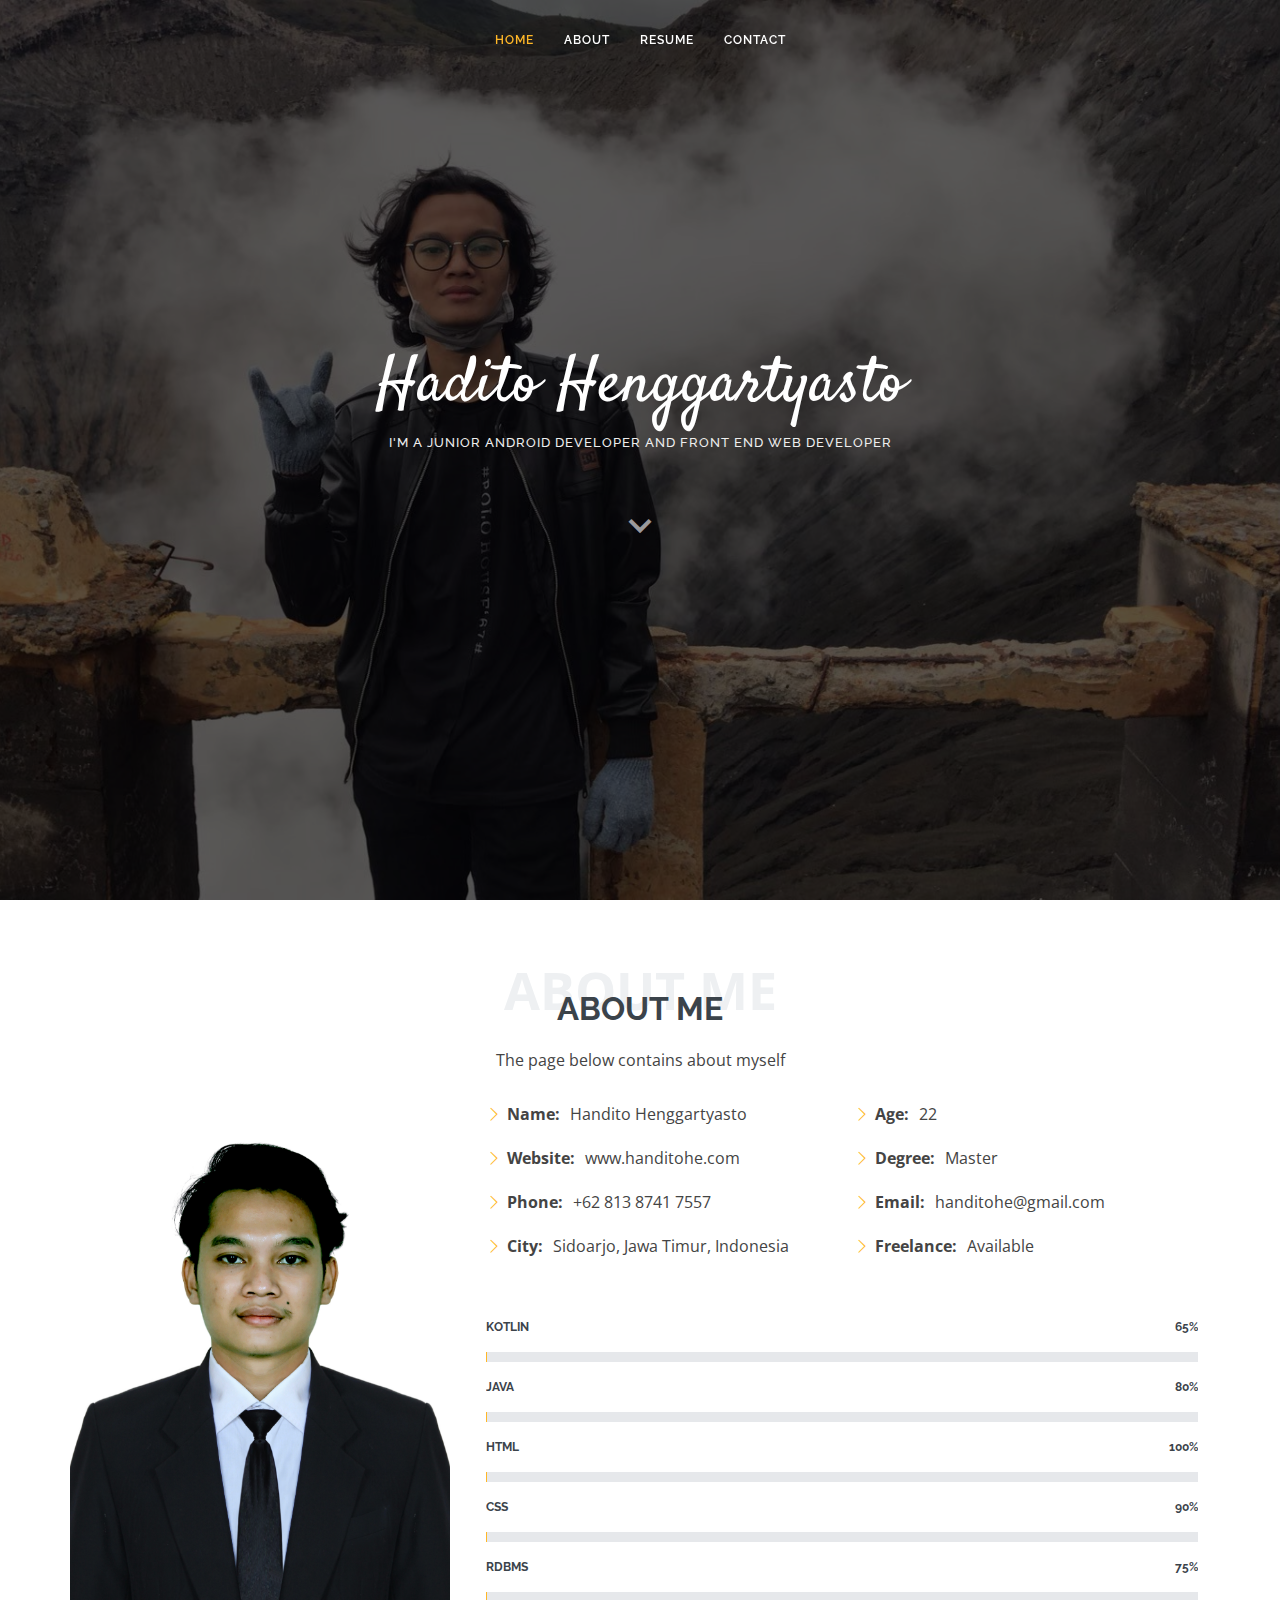
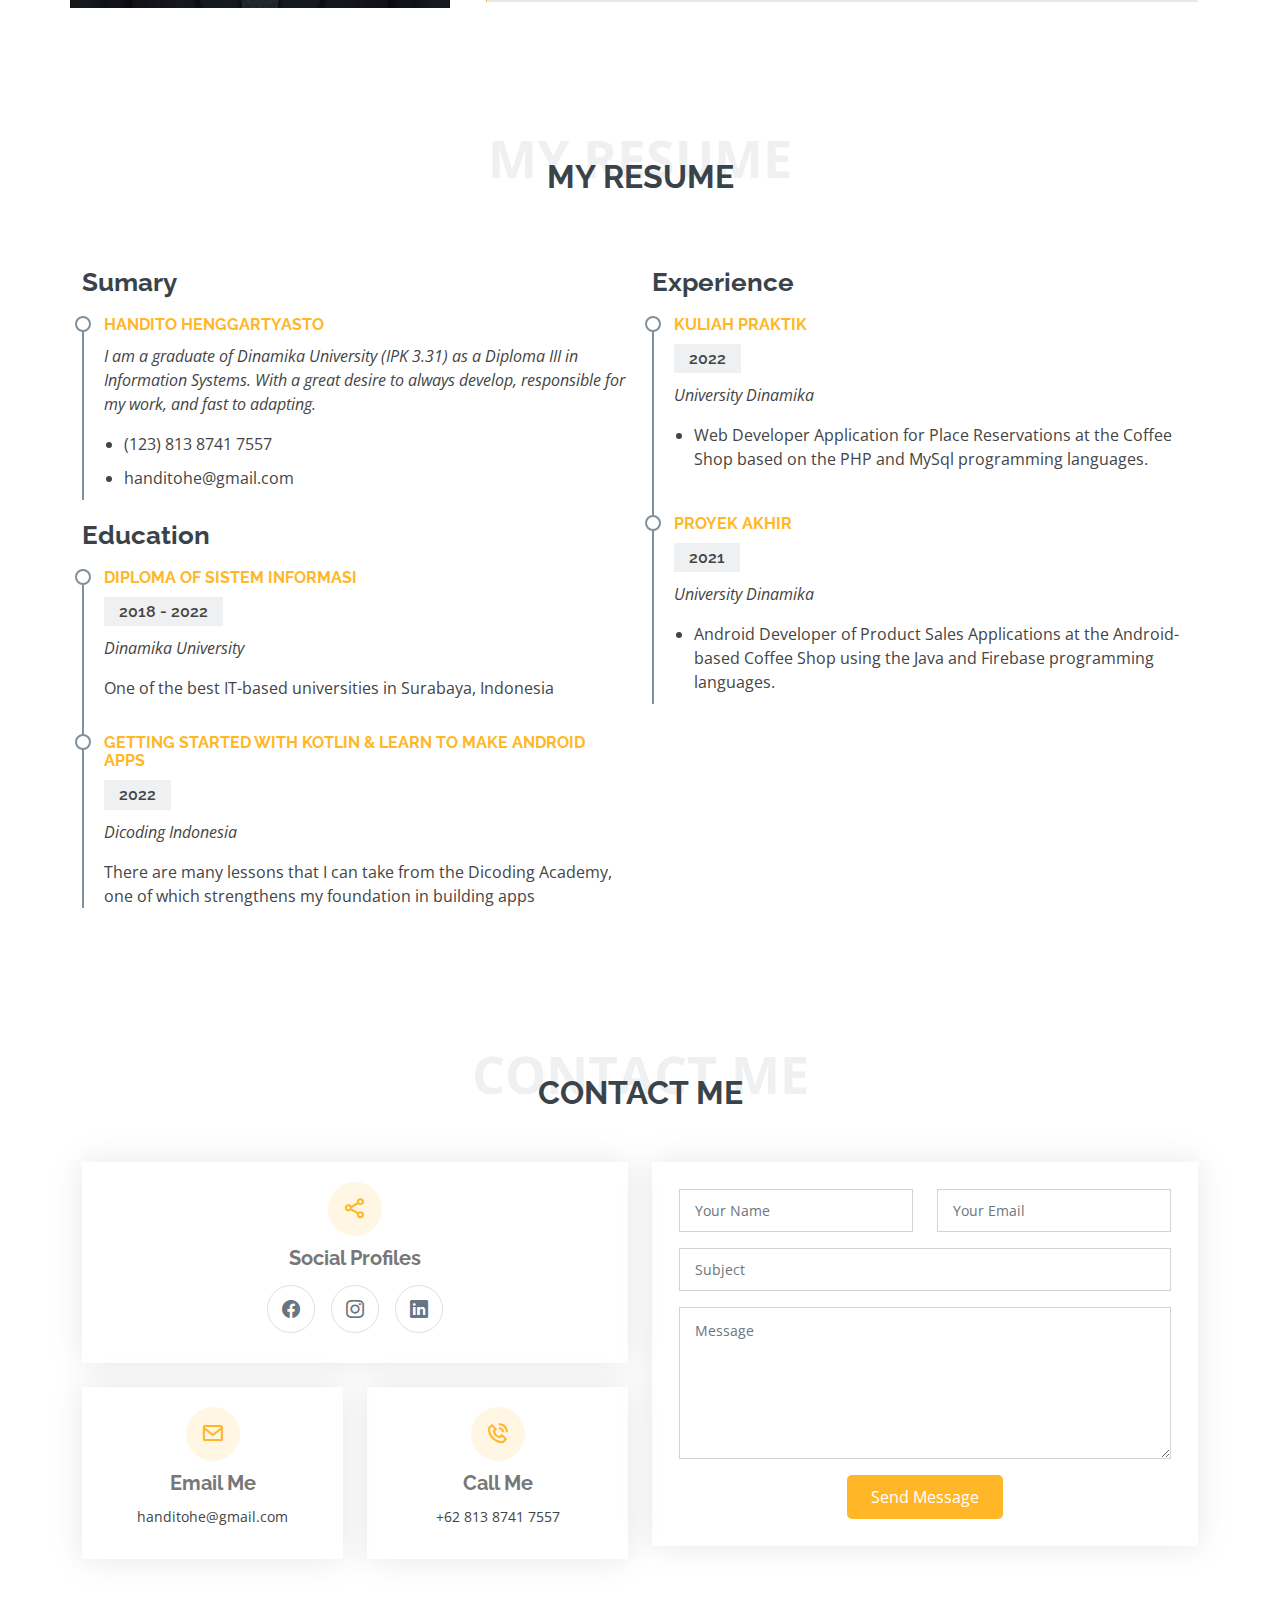
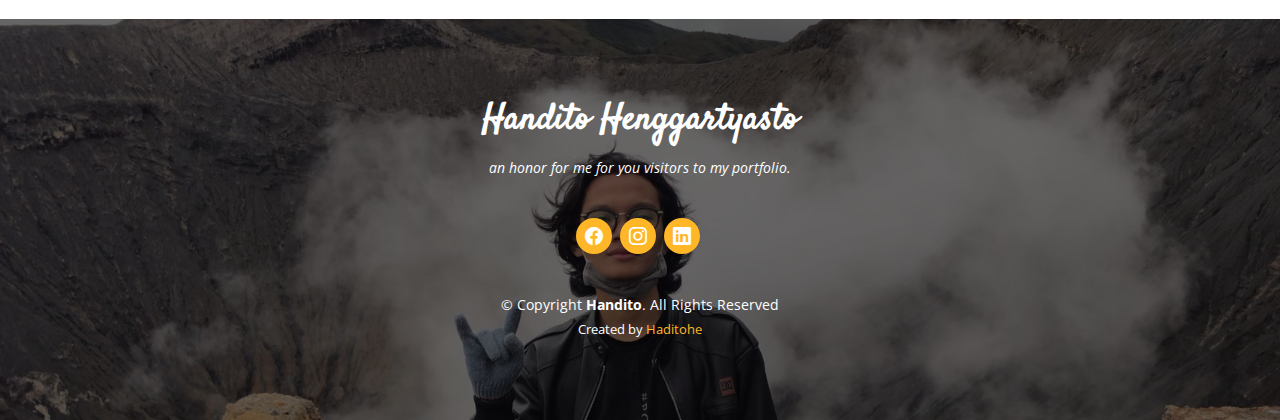
<file: index.html>
<!DOCTYPE html>
<html lang="en">

<head>
  <meta charset="utf-8">
  <meta content="width=device-width, initial-scale=1.0" name="viewport">

  <title>Handito Henggartyasto</title>
  <meta content="" name="description">
  <meta content="" name="keywords">

  <!-- Favicons -->
  <link href="assets/img/handitohe.jpg" rel="icon">
  <link href="assets/img/apple-touch-icon.png" rel="apple-touch-icon">

  <!-- Google Fonts -->
  <link href="https://fonts.googleapis.com/css?family=Open+Sans:300,300i,400,400i,600,600i,700,700i|Raleway:300,300i,400,400i,500,500i,600,600i,700,700i|Satisfy" rel="stylesheet">

  <!-- Vendor CSS Files -->
  <link href="assets/vendor/bootstrap/css/bootstrap.min.css" rel="stylesheet">
  <link href="assets/vendor/bootstrap-icons/bootstrap-icons.css" rel="stylesheet">
  <link href="assets/vendor/boxicons/css/boxicons.min.css" rel="stylesheet">
  <link href="assets/vendor/glightbox/css/glightbox.min.css" rel="stylesheet">
  <link href="assets/vendor/swiper/swiper-bundle.min.css" rel="stylesheet">

  <!-- Template Main CSS File -->
  <link href="assets/css/style.css" rel="stylesheet">

  <!-- =======================================================
  * Template Name: Laura - v4.8.1
  * Template URL: https://bootstrapmade.com/laura-free-creative-bootstrap-theme/
  * Author: BootstrapMade.com
  * License: https://bootstrapmade.com/license/
  ======================================================== -->
</head>

<body>

  <!-- ======= Header ======= -->
  <header id="header" class="fixed-top d-flex justify-content-center align-items-center header-transparent">

    <nav id="navbar" class="navbar">
      <ul>
        <li><a class="nav-link scrollto active" href="#hero">Home</a></li>
        <li><a class="nav-link scrollto" href="#about">About</a></li>
        <li><a class="nav-link scrollto" href="#resume">Resume</a></li>
        <!-- <li><a class="nav-link scrollto " href="#portfolio">Portfolio</a></li> -->
        <li><a class="nav-link scrollto" href="#contact">Contact</a></li>
      </ul>
      <i class="bi bi-list mobile-nav-toggle"></i>
    </nav><!-- .navbar -->

  </header><!-- End Header -->

  <!-- ======= Hero Section ======= -->
  <section id="hero">
    <div class="hero-container">
      <h1>Hadito Henggartyasto</h1>
      <h2>I'm a Junior Android Developer and Front End Web Developer</h2>
      <a href="#about" class="btn-scroll scrollto" title="Scroll Down"><i class="bx bx-chevron-down"></i></a>
    </div>
  </section><!-- End Hero -->

  <main id="main">

    <!-- ======= About Me Section ======= -->
    <section id="about" class="about">
      <div class="container">

        <div class="section-title">
          <span>About Me</span>
          <h2>About Me</h2>
          <p>The page below contains about myself</p>
        </div>

        <div class="row">
          <div class="image col-lg-4 d-flex align-items-stretch justify-content-center justify-content-lg-start"></div>
          <div class="col-lg-8 d-flex flex-column align-items-stretch">
            <div class="content ps-lg-4 d-flex flex-column justify-content-center">
              <div class="row">
                <div class="col-lg-6">
                  <ul>
                    <li><i class="bi bi-chevron-right"></i> <strong>Name:</strong> <span>Handito Henggartyasto</span></li>
                    <li><i class="bi bi-chevron-right"></i> <strong>Website:</strong> <span>www.handitohe.com</span></li>
                    <li><i class="bi bi-chevron-right"></i> <strong>Phone:</strong> <span>+62 813 8741 7557</span></li>
                    <li><i class="bi bi-chevron-right"></i> <strong>City:</strong> <span>Sidoarjo, Jawa Timur, Indonesia</span></li>
                  </ul>
                </div>
                <div class="col-lg-6">
                  <ul>
                    <li><i class="bi bi-chevron-right"></i> <strong>Age:</strong> <span>22</span></li>
                    <li><i class="bi bi-chevron-right"></i> <strong>Degree:</strong> <span>Master</span></li>
                    <li><i class="bi bi-chevron-right"></i> <strong>Email:</strong> <span>handitohe@gmail.com</span></li>
                    <li><i class="bi bi-chevron-right"></i> <strong>Freelance:</strong> <span>Available</span></li>
                  </ul>
                </div>
              </div>
            </div><!-- End .content-->

            <div class="skills-content ps-lg-4">
              <div class="progress">
                <span class="skill">Kotlin <i class="val">65%</i></span>
                <div class="progress-bar-wrap">
                  <div class="progress-bar" role="progressbar" aria-valuenow="65" aria-valuemin="0" aria-valuemax="100"></div>
                </div>
              </div>

              <div class="progress">
                <span class="skill">Java <i class="val">80%</i></span>
                <div class="progress-bar-wrap">
                  <div class="progress-bar" role="progressbar" aria-valuenow="80" aria-valuemin="0" aria-valuemax="100"></div>
                </div>
              </div>

              <div class="progress">
                <span class="skill">HTML <i class="val">100%</i></span>
                <div class="progress-bar-wrap">
                  <div class="progress-bar" role="progressbar" aria-valuenow="100" aria-valuemin="0" aria-valuemax="100"></div>
                </div>
              </div>

              <div class="progress">
                <span class="skill">CSS <i class="val">90%</i></span>
                <div class="progress-bar-wrap">
                  <div class="progress-bar" role="progressbar" aria-valuenow="90" aria-valuemin="0" aria-valuemax="100"></div>
                </div>
              </div>

              <div class="progress">
                <span class="skill">RDBMS <i class="val">75%</i></span>
                <div class="progress-bar-wrap">
                  <div class="progress-bar" role="progressbar" aria-valuenow="75" aria-valuemin="0" aria-valuemax="100"></div>
                </div>
              </div>
            </div>

          </div>
        </div>

      </div>
    </section><!-- End About Me Section -->

    <!-- ======= My Resume Section ======= -->
    <section id="resume" class="resume">
      <div class="container">

        <div class="section-title">
          <span>My Resume</span>
          <h2>My Resume</h2>
        </div>

        <div class="row">

          <div class="col-lg-6">
            <h3 class="resume-title">Sumary</h3>
            <div class="resume-item pb-0">
              <h4>Handito Henggartyasto</h4>
              <p><em>I am a graduate of Dinamika University (IPK 3.31) as a Diploma III in Information Systems. With a great desire to always develop, responsible for my work, and fast to adapting.</em></p>
              <p>
              <ul>
                <li>(123) 813 8741 7557</li>
                <li>handitohe@gmail.com</li>
              </ul>
              </p>
            </div>

            <h3 class="resume-title">Education</h3>
            <div class="resume-item">
              <h4>Diploma of Sistem Informasi</h4>
              <h5>2018 - 2022</h5>
              <p><em>Dinamika University</em></p>
              <p>One of the best IT-based universities in Surabaya, Indonesia</p>
            </div>
            <div class="resume-item">
              <h4>Getting Started With Kotlin &amp; Learn to Make Android Apps</h4>
              <h5>2022</h5>
              <p><em>Dicoding Indonesia</em></p>
              <p>There are many lessons that I can take from the Dicoding Academy, one of which strengthens my foundation in building apps</p>
            </div>
          </div>

          <div class="col-lg-6">
            <h3 class="resume-title">Experience</h3>
            <div class="resume-item">
              <h4>Kuliah Praktik</h4>
              <h5>2022</h5>
              <p><em>University Dinamika</em></p>
              <p>
              <ul>
                <li>Web Developer Application for Place Reservations at the Coffee Shop based on the PHP and MySql programming languages.</li>
              </ul>
              </p>
            </div>
            <div class="resume-item">
              <h4>Proyek Akhir</h4>
              <h5>2021</h5>
              <p><em>University Dinamika</em></p>
              <p>
              <ul>
                <li>Android Developer of Product Sales Applications at the Android-based Coffee Shop using the Java and Firebase programming languages.</li>
              </ul>
              </p>
            </div>
            
          </div>
        </div>

      </div>
    </section><!-- End My Resume Section -->

    <!-- ======= My Services Section ======= -->

    <!-- ======= Testimonials Section ======= -->
    

    <!-- ======= My Portfolio Section ======= -->
    <!-- <section id="portfolio" class="portfolio">
      <div class="container">

        <div class="section-title">
          <span>My Portfolio</span>
          <h2>My Portfolio</h2>
          <p>Sit sint consectetur velit quisquam cupiditate impedit suscipit alias</p>
        </div>

        <ul id="portfolio-flters" class="d-flex justify-content-center">
          <li data-filter="*" class="filter-active">All</li>
          <li data-filter=".filter-app">App</li>
          <li data-filter=".filter-card">Card</li>
          <li data-filter=".filter-web">Web</li>
        </ul>

        <div class="row portfolio-container">

          <div class="col-lg-4 col-md-6 portfolio-item filter-app">
            <div class="portfolio-img"><img src="assets/img/portfolio/portfolio-1.jpg" class="img-fluid" alt=""></div>
            <div class="portfolio-info">
              <h4>App 1</h4>
              <p>App</p>
              <a href="assets/img/portfolio/portfolio-1.jpg" data-gallery="portfolioGallery" class="portfolio-lightbox preview-link" title="App 1"><i class="bx bx-plus"></i></a>
              <a href="portfolio-details.html" class="details-link" title="More Details"><i class="bx bx-link"></i></a>
            </div>
          </div>

          <div class="col-lg-4 col-md-6 portfolio-item filter-web">
            <div class="portfolio-img"><img src="assets/img/portfolio/portfolio-2.jpg" class="img-fluid" alt=""></div>
            <div class="portfolio-info">
              <h4>Web 3</h4>
              <p>Web</p>
              <a href="assets/img/portfolio/portfolio-2.jpg" data-gallery="portfolioGallery" class="portfolio-lightbox preview-link" title="Web 3"><i class="bx bx-plus"></i></a>
              <a href="portfolio-details.html" class="details-link" title="More Details"><i class="bx bx-link"></i></a>
            </div>
          </div>

          <div class="col-lg-4 col-md-6 portfolio-item filter-app">
            <div class="portfolio-img"><img src="assets/img/portfolio/portfolio-3.jpg" class="img-fluid" alt=""></div>
            <div class="portfolio-info">
              <h4>App 2</h4>
              <p>App</p>
              <a href="assets/img/portfolio/portfolio-3.jpg" data-gallery="portfolioGallery" class="portfolio-lightbox preview-link" title="App 2"><i class="bx bx-plus"></i></a>
              <a href="portfolio-details.html" class="details-link" title="More Details"><i class="bx bx-link"></i></a>
            </div>
          </div>

          <div class="col-lg-4 col-md-6 portfolio-item filter-card">
            <div class="portfolio-img"><img src="assets/img/portfolio/portfolio-4.jpg" class="img-fluid" alt=""></div>
            <div class="portfolio-info">
              <h4>Card 2</h4>
              <p>Card</p>
              <a href="assets/img/portfolio/portfolio-4.jpg" data-gallery="portfolioGallery" class="portfolio-lightbox preview-link" title="Card 2"><i class="bx bx-plus"></i></a>
              <a href="portfolio-details.html" class="details-link" title="More Details"><i class="bx bx-link"></i></a>
            </div>
          </div>

          <div class="col-lg-4 col-md-6 portfolio-item filter-web">
            <div class="portfolio-img"><img src="assets/img/portfolio/portfolio-5.jpg" class="img-fluid" alt=""></div>
            <div class="portfolio-info">
              <h4>Web 2</h4>
              <p>Web</p>
              <a href="assets/img/portfolio/portfolio-5.jpg" data-gallery="portfolioGallery" class="portfolio-lightbox preview-link" title="Web 2"><i class="bx bx-plus"></i></a>
              <a href="portfolio-details.html" class="details-link" title="More Details"><i class="bx bx-link"></i></a>
            </div>
          </div>

          <div class="col-lg-4 col-md-6 portfolio-item filter-app">
            <div class="portfolio-img"><img src="assets/img/portfolio/portfolio-6.jpg" class="img-fluid" alt=""></div>
            <div class="portfolio-info">
              <h4>App 3</h4>
              <p>App</p>
              <a href="assets/img/portfolio/portfolio-6.jpg" data-gallery="portfolioGallery" class="portfolio-lightbox preview-link" title="App 3"><i class="bx bx-plus"></i></a>
              <a href="portfolio-details.html" class="details-link" title="More Details"><i class="bx bx-link"></i></a>
            </div>
          </div>

          <div class="col-lg-4 col-md-6 portfolio-item filter-card">
            <div class="portfolio-img"><img src="assets/img/portfolio/portfolio-7.jpg" class="img-fluid" alt=""></div>
            <div class="portfolio-info">
              <h4>Card 1</h4>
              <p>Card</p>
              <a href="assets/img/portfolio/portfolio-7.jpg" data-gallery="portfolioGallery" class="portfolio-lightbox preview-link" title="Card 1"><i class="bx bx-plus"></i></a>
              <a href="portfolio-details.html" class="details-link" title="More Details"><i class="bx bx-link"></i></a>
            </div>
          </div>

          <div class="col-lg-4 col-md-6 portfolio-item filter-card">
            <div class="portfolio-img"><img src="assets/img/portfolio/portfolio-8.jpg" class="img-fluid" alt=""></div>
            <div class="portfolio-info">
              <h4>Card 3</h4>
              <p>Card</p>
              <a href="assets/img/portfolio/portfolio-8.jpg" data-gallery="portfolioGallery" class="portfolio-lightbox preview-link" title="Card 3"><i class="bx bx-plus"></i></a>
              <a href="portfolio-details.html" class="details-link" title="More Details"><i class="bx bx-link"></i></a>
            </div>
          </div>

          <div class="col-lg-4 col-md-6 portfolio-item filter-web">
            <div class="portfolio-img"><img src="assets/img/portfolio/portfolio-9.jpg" class="img-fluid" alt=""></div>
            <div class="portfolio-info">
              <h4>Web 3</h4>
              <p>Web</p>
              <a href="assets/img/portfolio/portfolio-9.jpg" data-gallery="portfolioGallery" class="portfolio-lightbox preview-link" title="Web 3"><i class="bx bx-plus"></i></a>
              <a href="portfolio-details.html" class="details-link" title="More Details"><i class="bx bx-link"></i></a>
            </div>
          </div>

        </div>

      </div>
    </section>End My Portfolio Section -->

    <!-- ======= Pricing Section ======= -->

    <!-- ======= Contact Me Section ======= -->
    <section id="contact" class="contact">
      <div class="container">

        <div class="section-title">
          <span>Contact Me</span>
          <h2>Contact Me</h2>
        </div>

        <div class="row">

          <div class="col-lg-6">

            <div class="row">
              <div class="col-md-12">
                <div class="info-box">
                  <i class="bx bx-share-alt"></i>
                  <h3>Social Profiles</h3>
                  <div class="social-links">
                    <a href="https://www.facebook.com/HanditoHenggartyastoFB" target="_blank" class="facebook"><i class="bi bi-facebook"></i></a>
                    <a href="https://www.instagram.com/handitohe_/" target="_blank" class="instagram"><i class="bi bi-instagram"></i></a>
                    <a href="https://www.linkedin.com/in/handito-henggartyasto-3612151ba" target="_blank" class="linkedin"><i class="bi bi-linkedin"></i></a>
                  </div>
                </div>
              </div>
              <div class="col-md-6">
                <div class="info-box mt-4">
                  <i class="bx bx-envelope"></i>
                  <h3>Email Me</h3>
                  <p>handitohe@gmail.com</p>
                </div>
              </div>
              <div class="col-md-6">
                <div class="info-box mt-4">
                  <i class="bx bx-phone-call"></i>
                  <h3>Call Me</h3>
                  <p>+62 813 8741 7557</p>
                </div>
              </div>
            </div>

          </div>

          <div class="col-lg-6">
            <form action="forms/contact.php" method="post" role="form" class="php-email-form">
              <div class="row">
                <div class="col-md-6 form-group">
                  <input type="text" name="name" class="form-control" id="name" placeholder="Your Name" required>
                </div>
                <div class="col-md-6 form-group mt-3 mt-md-0">
                  <input type="email" class="form-control" name="email" id="email" placeholder="Your Email" required>
                </div>
              </div>
              <div class="form-group mt-3">
                <input type="text" class="form-control" name="subject" id="subject" placeholder="Subject" required>
              </div>
              <div class="form-group mt-3">
                <textarea class="form-control" name="message" rows="6" placeholder="Message" required></textarea>
              </div>
              <div class="my-3">
                <div class="loading">Loading</div>
                <div class="error-message"></div>
                <div class="sent-message">Your message has been sent. Thank you!</div>
              </div>
              <div class="text-center"><button type="submit">Send Message</button></div>
            </form>
          </div>

        </div>

      </div>
    </section><!-- End Contact Me Section -->

  </main><!-- End #main -->

  <!-- ======= Footer ======= -->
  <footer id="footer">
    <div class="container">
      <h3>Handito Henggartyasto</h3>
      <p>an honor for me for you visitors to my portfolio.</p>
      <div class="social-links">
        <a href="https://www.facebook.com/HanditoHenggartyastoFB" target="_blank" class="facebook"><i class="bi bi-facebook"></i></a>
        <a href="https://www.instagram.com/handitohe_/" target="_blank" class="instagram"><i class="bi bi-instagram"></i></a>
        <a href="https://www.linkedin.com/in/handito-henggartyasto-3612151ba" target="_blank" class="linkedin"><i class="bi bi-linkedin"></i></a>
      </div>
      <div class="copyright">
        &copy; Copyright <strong><span>Handito</span></strong>. All Rights Reserved
      </div>
      <div class="credits">
        <!-- All the links in the footer should remain intact. -->
        <!-- You can delete the links only if you purchased the pro version. -->
        <!-- Licensing information: https://bootstrapmade.com/license/ -->
        <!-- Purchase the pro version with working PHP/AJAX contact form: https://bootstrapmade.com/laura-free-creative-bootstrap-theme/ -->
        Created by <a href="https://handitohe.com/">Haditohe</a>
      </div>
    </div>
  </footer><!-- End Footer -->

  <a href="#" class="back-to-top d-flex align-items-center justify-content-center"><i class="bi bi-arrow-up-short"></i></a>

  <!-- Vendor JS Files -->
  <script src="assets/vendor/purecounter/purecounter_vanilla.js"></script>
  <script src="assets/vendor/bootstrap/js/bootstrap.bundle.min.js"></script>
  <script src="assets/vendor/glightbox/js/glightbox.min.js"></script>
  <script src="assets/vendor/isotope-layout/isotope.pkgd.min.js"></script>
  <script src="assets/vendor/swiper/swiper-bundle.min.js"></script>
  <script src="assets/vendor/waypoints/noframework.waypoints.js"></script>
  <script src="assets/vendor/php-email-form/validate.js"></script>

  <!-- Template Main JS File -->
  <script src="assets/js/main.js"></script>

</body>

</html>
</file>
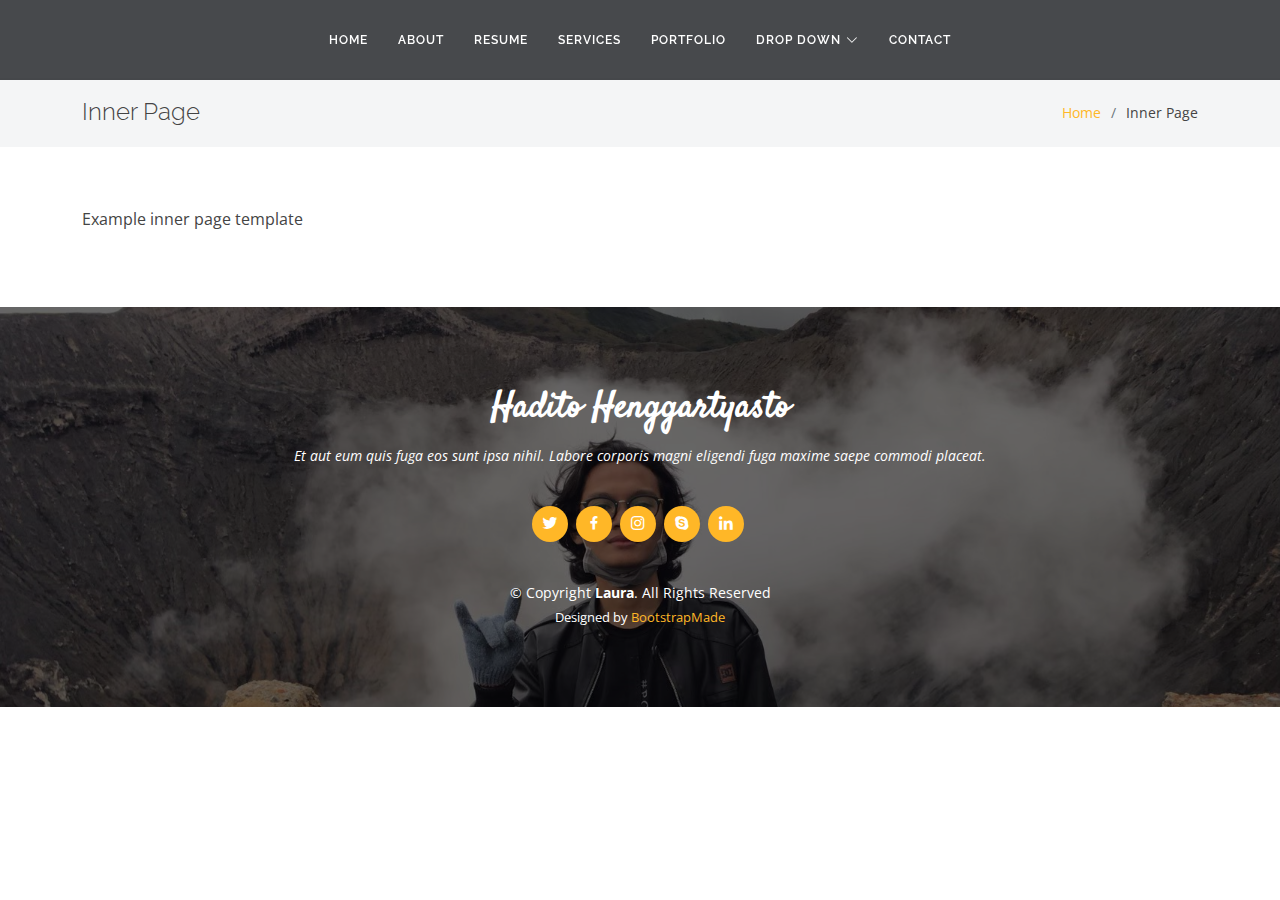
<file: inner-page.html>
<!DOCTYPE html>
<html lang="en">

<head>
  <meta charset="utf-8">
  <meta content="width=device-width, initial-scale=1.0" name="viewport">

  <title>Inner Page - Laura Bootstrap Template</title>
  <meta content="" name="description">
  <meta content="" name="keywords">

  <!-- Favicons -->
  <link href="assets/img/favicon.png" rel="icon">
  <link href="assets/img/apple-touch-icon.png" rel="apple-touch-icon">

  <!-- Google Fonts -->
  <link href="https://fonts.googleapis.com/css?family=Open+Sans:300,300i,400,400i,600,600i,700,700i|Raleway:300,300i,400,400i,500,500i,600,600i,700,700i|Satisfy" rel="stylesheet">

  <!-- Vendor CSS Files -->
  <link href="assets/vendor/bootstrap/css/bootstrap.min.css" rel="stylesheet">
  <link href="assets/vendor/bootstrap-icons/bootstrap-icons.css" rel="stylesheet">
  <link href="assets/vendor/boxicons/css/boxicons.min.css" rel="stylesheet">
  <link href="assets/vendor/glightbox/css/glightbox.min.css" rel="stylesheet">
  <link href="assets/vendor/swiper/swiper-bundle.min.css" rel="stylesheet">

  <!-- Template Main CSS File -->
  <link href="assets/css/style.css" rel="stylesheet">

  <!-- =======================================================
  * Template Name: Laura - v4.8.1
  * Template URL: https://bootstrapmade.com/laura-free-creative-bootstrap-theme/
  * Author: BootstrapMade.com
  * License: https://bootstrapmade.com/license/
  ======================================================== -->
</head>

<body>

  <!-- ======= Header ======= -->
  <header id="header" class="fixed-top d-flex justify-content-center align-items-center ">

    <nav id="navbar" class="navbar">
      <ul>
        <li><a class="nav-link scrollto " href="#hero">Home</a></li>
        <li><a class="nav-link scrollto" href="#about">About</a></li>
        <li><a class="nav-link scrollto" href="#resume">Resume</a></li>
        <li><a class="nav-link scrollto" href="#services">Services</a></li>
        <li><a class="nav-link scrollto " href="#portfolio">Portfolio</a></li>
        <li class="dropdown"><a href="#"><span>Drop Down</span> <i class="bi bi-chevron-down"></i></a>
          <ul>
            <li><a href="#">Drop Down 1</a></li>
            <li class="dropdown"><a href="#"><span>Deep Drop Down</span> <i class="bi bi-chevron-right"></i></a>
              <ul>
                <li><a href="#">Deep Drop Down 1</a></li>
                <li><a href="#">Deep Drop Down 2</a></li>
                <li><a href="#">Deep Drop Down 3</a></li>
                <li><a href="#">Deep Drop Down 4</a></li>
                <li><a href="#">Deep Drop Down 5</a></li>
              </ul>
            </li>
            <li><a href="#">Drop Down 2</a></li>
            <li><a href="#">Drop Down 3</a></li>
            <li><a href="#">Drop Down 4</a></li>
          </ul>
        </li>
        <li><a class="nav-link scrollto" href="#contact">Contact</a></li>
      </ul>
      <i class="bi bi-list mobile-nav-toggle"></i>
    </nav><!-- .navbar -->

  </header><!-- End Header -->

  <main id="main">

    <!-- ======= Breadcrumbs ======= -->
    <section class="breadcrumbs">
      <div class="container">

        <div class="d-flex justify-content-between align-items-center">
          <h2>Inner Page</h2>
          <ol>
            <li><a href="index.html">Home</a></li>
            <li>Inner Page</li>
          </ol>
        </div>

      </div>
    </section><!-- End Breadcrumbs -->

    <section class="inner-page">
      <div class="container">
        <p>
          Example inner page template
        </p>
      </div>
    </section>

  </main><!-- End #main -->

  <!-- ======= Footer ======= -->
  <footer id="footer">
    <div class="container">
      <h3>Hadito Henggartyasto</h3>
      <p>Et aut eum quis fuga eos sunt ipsa nihil. Labore corporis magni eligendi fuga maxime saepe commodi placeat.</p>
      <div class="social-links">
        <a href="#" class="twitter"><i class="bx bxl-twitter"></i></a>
        <a href="#" class="facebook"><i class="bx bxl-facebook"></i></a>
        <a href="#" class="instagram"><i class="bx bxl-instagram"></i></a>
        <a href="#" class="google-plus"><i class="bx bxl-skype"></i></a>
        <a href="#" class="linkedin"><i class="bx bxl-linkedin"></i></a>
      </div>
      <div class="copyright">
        &copy; Copyright <strong><span>Laura</span></strong>. All Rights Reserved
      </div>
      <div class="credits">
        <!-- All the links in the footer should remain intact. -->
        <!-- You can delete the links only if you purchased the pro version. -->
        <!-- Licensing information: https://bootstrapmade.com/license/ -->
        <!-- Purchase the pro version with working PHP/AJAX contact form: https://bootstrapmade.com/laura-free-creative-bootstrap-theme/ -->
        Designed by <a href="https://bootstrapmade.com/">BootstrapMade</a>
      </div>
    </div>
  </footer><!-- End Footer -->

  <a href="#" class="back-to-top d-flex align-items-center justify-content-center"><i class="bi bi-arrow-up-short"></i></a>

  <!-- Vendor JS Files -->
  <script src="assets/vendor/purecounter/purecounter_vanilla.js"></script>
  <script src="assets/vendor/bootstrap/js/bootstrap.bundle.min.js"></script>
  <script src="assets/vendor/glightbox/js/glightbox.min.js"></script>
  <script src="assets/vendor/isotope-layout/isotope.pkgd.min.js"></script>
  <script src="assets/vendor/swiper/swiper-bundle.min.js"></script>
  <script src="assets/vendor/waypoints/noframework.waypoints.js"></script>
  <script src="assets/vendor/php-email-form/validate.js"></script>

  <!-- Template Main JS File -->
  <script src="assets/js/main.js"></script>

</body>

</html>
</file>
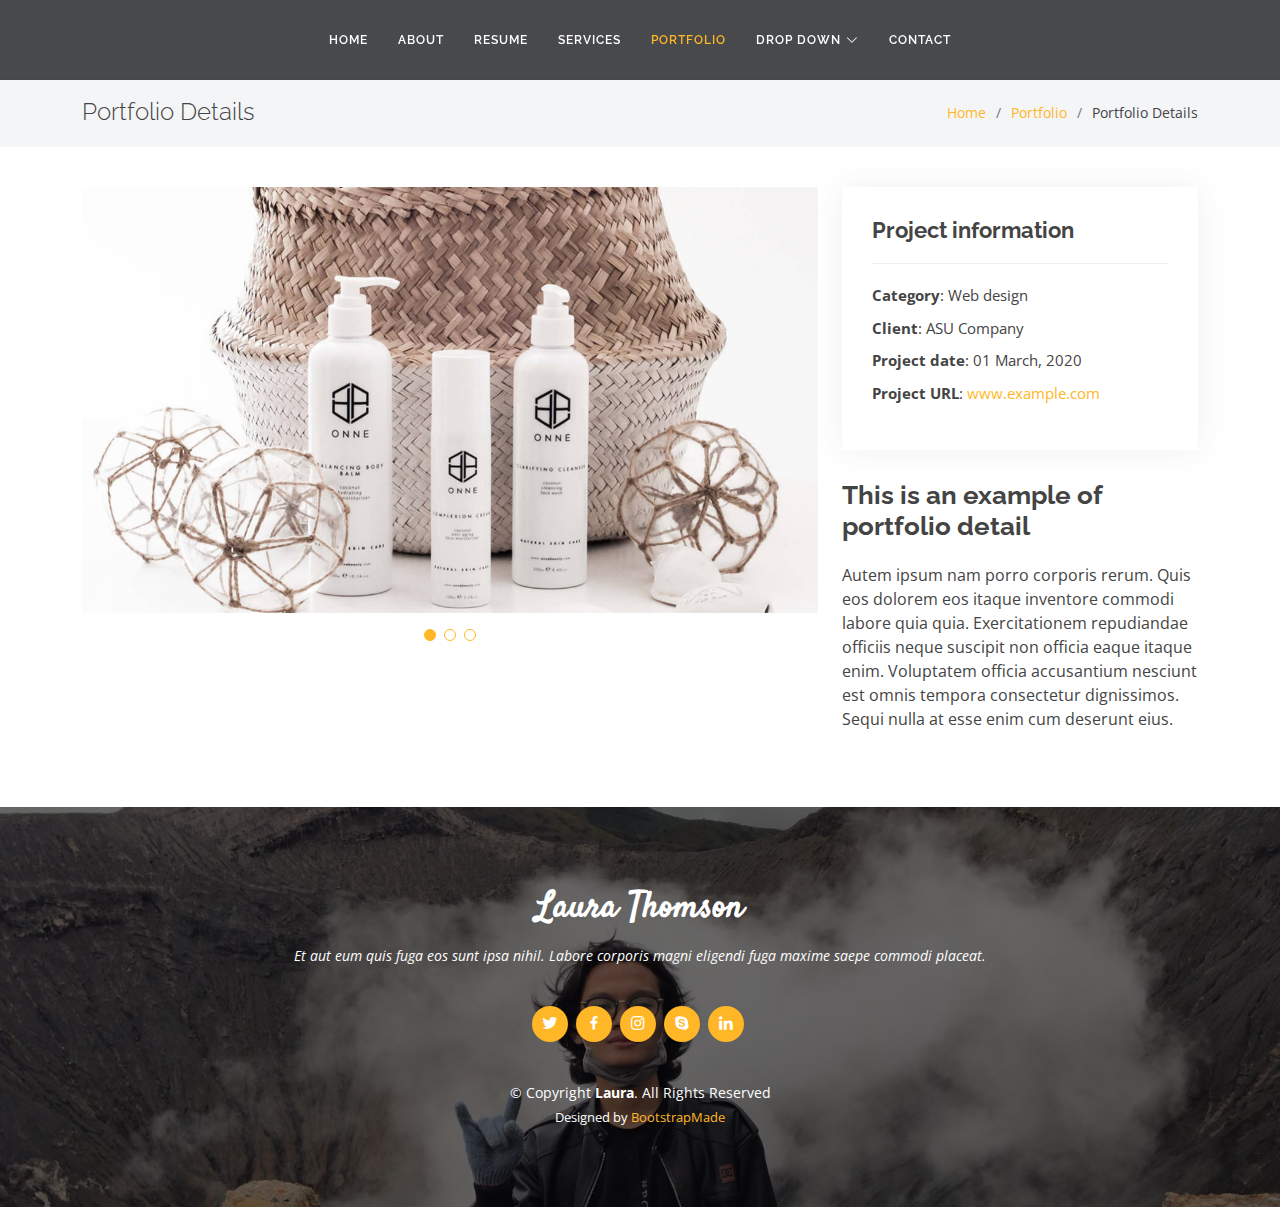
<file: portfolio-details.html>
<!DOCTYPE html>
<html lang="en">

<head>
  <meta charset="utf-8">
  <meta content="width=device-width, initial-scale=1.0" name="viewport">

  <title>Portfolio Details - Laura Bootstrap Template</title>
  <meta content="" name="description">
  <meta content="" name="keywords">

  <!-- Favicons -->
  <link href="assets/img/favicon.png" rel="icon">
  <link href="assets/img/apple-touch-icon.png" rel="apple-touch-icon">

  <!-- Google Fonts -->
  <link href="https://fonts.googleapis.com/css?family=Open+Sans:300,300i,400,400i,600,600i,700,700i|Raleway:300,300i,400,400i,500,500i,600,600i,700,700i|Satisfy" rel="stylesheet">

  <!-- Vendor CSS Files -->
  <link href="assets/vendor/bootstrap/css/bootstrap.min.css" rel="stylesheet">
  <link href="assets/vendor/bootstrap-icons/bootstrap-icons.css" rel="stylesheet">
  <link href="assets/vendor/boxicons/css/boxicons.min.css" rel="stylesheet">
  <link href="assets/vendor/glightbox/css/glightbox.min.css" rel="stylesheet">
  <link href="assets/vendor/swiper/swiper-bundle.min.css" rel="stylesheet">

  <!-- Template Main CSS File -->
  <link href="assets/css/style.css" rel="stylesheet">

  <!-- =======================================================
  * Template Name: Laura - v4.8.1
  * Template URL: https://bootstrapmade.com/laura-free-creative-bootstrap-theme/
  * Author: BootstrapMade.com
  * License: https://bootstrapmade.com/license/
  ======================================================== -->
</head>

<body>

  <!-- ======= Header ======= -->
  <header id="header" class="fixed-top d-flex justify-content-center align-items-center ">

    <nav id="navbar" class="navbar">
      <ul>
        <li><a class="nav-link scrollto " href="#hero">Home</a></li>
        <li><a class="nav-link scrollto" href="#about">About</a></li>
        <li><a class="nav-link scrollto" href="#resume">Resume</a></li>
        <li><a class="nav-link scrollto" href="#services">Services</a></li>
        <li><a class="nav-link scrollto active" href="#portfolio">Portfolio</a></li>
        <li class="dropdown"><a href="#"><span>Drop Down</span> <i class="bi bi-chevron-down"></i></a>
          <ul>
            <li><a href="#">Drop Down 1</a></li>
            <li class="dropdown"><a href="#"><span>Deep Drop Down</span> <i class="bi bi-chevron-right"></i></a>
              <ul>
                <li><a href="#">Deep Drop Down 1</a></li>
                <li><a href="#">Deep Drop Down 2</a></li>
                <li><a href="#">Deep Drop Down 3</a></li>
                <li><a href="#">Deep Drop Down 4</a></li>
                <li><a href="#">Deep Drop Down 5</a></li>
              </ul>
            </li>
            <li><a href="#">Drop Down 2</a></li>
            <li><a href="#">Drop Down 3</a></li>
            <li><a href="#">Drop Down 4</a></li>
          </ul>
        </li>
        <li><a class="nav-link scrollto" href="#contact">Contact</a></li>
      </ul>
      <i class="bi bi-list mobile-nav-toggle"></i>
    </nav><!-- .navbar -->

  </header><!-- End Header -->

  <main id="main">

    <!-- ======= Breadcrumbs Section ======= -->
    <section class="breadcrumbs">
      <div class="container">

        <div class="d-flex justify-content-between align-items-center">
          <h2>Portfolio Details</h2>
          <ol>
            <li><a href="index.html">Home</a></li>
            <li><a href="portfolio.html">Portfolio</a></li>
            <li>Portfolio Details</li>
          </ol>
        </div>

      </div>
    </section><!-- Breadcrumbs Section -->

    <!-- ======= Portfolio Details Section ======= -->
    <section id="portfolio-details" class="portfolio-details">
      <div class="container">

        <div class="row gy-4">

          <div class="col-lg-8">
            <div class="portfolio-details-slider swiper">
              <div class="swiper-wrapper align-items-center">

                <div class="swiper-slide">
                  <img src="assets/img/portfolio/portfolio-details-1.jpg" alt="">
                </div>

                <div class="swiper-slide">
                  <img src="assets/img/portfolio/portfolio-details-2.jpg" alt="">
                </div>

                <div class="swiper-slide">
                  <img src="assets/img/portfolio/portfolio-details-3.jpg" alt="">
                </div>

              </div>
              <div class="swiper-pagination"></div>
            </div>
          </div>

          <div class="col-lg-4">
            <div class="portfolio-info">
              <h3>Project information</h3>
              <ul>
                <li><strong>Category</strong>: Web design</li>
                <li><strong>Client</strong>: ASU Company</li>
                <li><strong>Project date</strong>: 01 March, 2020</li>
                <li><strong>Project URL</strong>: <a href="#">www.example.com</a></li>
              </ul>
            </div>
            <div class="portfolio-description">
              <h2>This is an example of portfolio detail</h2>
              <p>
                Autem ipsum nam porro corporis rerum. Quis eos dolorem eos itaque inventore commodi labore quia quia. Exercitationem repudiandae officiis neque suscipit non officia eaque itaque enim. Voluptatem officia accusantium nesciunt est omnis tempora consectetur dignissimos. Sequi nulla at esse enim cum deserunt eius.
              </p>
            </div>
          </div>

        </div>

      </div>
    </section><!-- End Portfolio Details Section -->

  </main><!-- End #main -->

  <!-- ======= Footer ======= -->
  <footer id="footer">
    <div class="container">
      <h3>Laura Thomson</h3>
      <p>Et aut eum quis fuga eos sunt ipsa nihil. Labore corporis magni eligendi fuga maxime saepe commodi placeat.</p>
      <div class="social-links">
        <a href="#" class="twitter"><i class="bx bxl-twitter"></i></a>
        <a href="#" class="facebook"><i class="bx bxl-facebook"></i></a>
        <a href="#" class="instagram"><i class="bx bxl-instagram"></i></a>
        <a href="#" class="google-plus"><i class="bx bxl-skype"></i></a>
        <a href="#" class="linkedin"><i class="bx bxl-linkedin"></i></a>
      </div>
      <div class="copyright">
        &copy; Copyright <strong><span>Laura</span></strong>. All Rights Reserved
      </div>
      <div class="credits">
        <!-- All the links in the footer should remain intact. -->
        <!-- You can delete the links only if you purchased the pro version. -->
        <!-- Licensing information: https://bootstrapmade.com/license/ -->
        <!-- Purchase the pro version with working PHP/AJAX contact form: https://bootstrapmade.com/laura-free-creative-bootstrap-theme/ -->
        Designed by <a href="https://bootstrapmade.com/">BootstrapMade</a>
      </div>
    </div>
  </footer><!-- End Footer -->

  <a href="#" class="back-to-top d-flex align-items-center justify-content-center"><i class="bi bi-arrow-up-short"></i></a>

  <!-- Vendor JS Files -->
  <script src="assets/vendor/purecounter/purecounter_vanilla.js"></script>
  <script src="assets/vendor/bootstrap/js/bootstrap.bundle.min.js"></script>
  <script src="assets/vendor/glightbox/js/glightbox.min.js"></script>
  <script src="assets/vendor/isotope-layout/isotope.pkgd.min.js"></script>
  <script src="assets/vendor/swiper/swiper-bundle.min.js"></script>
  <script src="assets/vendor/waypoints/noframework.waypoints.js"></script>
  <script src="assets/vendor/php-email-form/validate.js"></script>

  <!-- Template Main JS File -->
  <script src="assets/js/main.js"></script>

</body>

</html>
</file>
<file: assets/css/style.css>
/**
* Template Name: Laura - v4.8.1
* Template URL: https://bootstrapmade.com/laura-free-creative-bootstrap-theme/
* Author: BootstrapMade.com
* License: https://bootstrapmade.com/license/
*/

/*--------------------------------------------------------------
# General
--------------------------------------------------------------*/
body {
  font-family: "Open Sans", sans-serif;
  color: #444444;
}

a {
  color: #ffb727;
  text-decoration: none;
}

a:hover {
  color: #ffc85a;
  text-decoration: none;
}

h1,
h2,
h3,
h4,
h5,
h6 {
  font-family: "Raleway", sans-serif;
}

/*--------------------------------------------------------------
# Back to top button
--------------------------------------------------------------*/
.back-to-top {
  position: fixed;
  visibility: hidden;
  opacity: 0;
  right: 15px;
  bottom: 15px;
  z-index: 996;
  background: #ffb727;
  width: 40px;
  height: 40px;
  border-radius: 4px;
  transition: all 0.4s;
}

.back-to-top i {
  font-size: 28px;
  color: #fff;
  line-height: 0;
}

.back-to-top:hover {
  background: #ffc550;
  color: #fff;
}

.back-to-top.active {
  visibility: visible;
  opacity: 1;
}

/*--------------------------------------------------------------
# Header
--------------------------------------------------------------*/
#header {
  z-index: 997;
  transition: all 0.5s;
  height: 80px;
  background: rgba(25, 28, 31, 0.8);
}

#header.header-transparent {
  background: transparent;
}

#header.header-scrolled {
  height: 60px;
  background: rgba(25, 28, 31, 0.8);
}

/*--------------------------------------------------------------
# Navigation Menu
--------------------------------------------------------------*/
/**
* Desktop Navigation 
*/
.navbar {
  padding: 0;
}

.navbar ul {
  margin: 0;
  padding: 0;
  display: flex;
  list-style: none;
  align-items: center;
}

.navbar li {
  position: relative;
}

.navbar a,
.navbar a:focus {
  display: flex;
  align-items: center;
  justify-content: space-between;
  padding: 10px 15px;
  color: #fff;
  white-space: nowrap;
  transition: 0.3s;
  font-size: 12px;
  font-family: "Raleway", sans-serif;
  text-transform: uppercase;
  font-weight: 600;
  letter-spacing: 1px;
}

.navbar a i,
.navbar a:focus i {
  font-size: 12px;
  line-height: 0;
  margin-left: 5px;
}

.navbar a:hover,
.navbar .active,
.navbar .active:focus,
.navbar li:hover>a {
  color: #ffb727;
}

.navbar .dropdown ul {
  display: block;
  position: absolute;
  left: 14px;
  top: calc(100% + 30px);
  margin: 0;
  padding: 10px 0;
  z-index: 99;
  opacity: 0;
  visibility: hidden;
  background: #fff;
  box-shadow: 0px 0px 30px rgba(127, 137, 161, 0.25);
  transition: 0.3s;
  border-radius: 4px;
}

.navbar .dropdown ul li {
  min-width: 200px;
}

.navbar .dropdown ul a {
  padding: 10px 20px;
  font-size: 14px;
  text-transform: none;
  font-weight: 400;
  color: #3b434a;
  letter-spacing: 1px;
}

.navbar .dropdown ul a i {
  font-size: 12px;
}

.navbar .dropdown ul a:hover,
.navbar .dropdown ul .active:hover,
.navbar .dropdown ul li:hover>a {
  color: #ffb727;
}

.navbar .dropdown:hover>ul {
  opacity: 1;
  top: 100%;
  visibility: visible;
}

.navbar .dropdown .dropdown ul {
  top: 0;
  left: calc(100% - 30px);
  visibility: hidden;
}

.navbar .dropdown .dropdown:hover>ul {
  opacity: 1;
  top: 0;
  left: 100%;
  visibility: visible;
}

@media (max-width: 1366px) {
  .navbar .dropdown .dropdown ul {
    left: -90%;
  }

  .navbar .dropdown .dropdown:hover>ul {
    left: -100%;
  }
}

/**
* Mobile Navigation 
*/
.mobile-nav-toggle {
  color: #fff;
  font-size: 28px;
  cursor: pointer;
  display: none;
  line-height: 0;
  transition: 0.5s;
}

@media (max-width: 991px) {
  .mobile-nav-toggle {
    display: block;
  }

  .navbar ul {
    display: none;
  }
}

.navbar-mobile {
  position: fixed;
  overflow: hidden;
  top: 0;
  right: 0;
  left: 0;
  bottom: 0;
  background: rgba(36, 41, 46, 0.9);
  transition: 0.3s;
  z-index: 999;
}

.navbar-mobile .mobile-nav-toggle {
  position: absolute;
  top: 15px;
  right: 15px;
}

.navbar-mobile ul {
  display: block;
  position: absolute;
  top: 55px;
  right: 15px;
  bottom: 15px;
  left: 15px;
  padding: 10px 0;
  border-radius: 10px;
  background-color: #fff;
  overflow-y: auto;
  transition: 0.3s;
}

.navbar-mobile a,
.navbar-mobile a:focus {
  padding: 10px 20px;
  font-size: 14px;
  color: #3b434a;
}

.navbar-mobile a:hover,
.navbar-mobile .active,
.navbar-mobile li:hover>a {
  color: #ffb727;
}

.navbar-mobile .getstarted,
.navbar-mobile .getstarted:focus {
  margin: 15px;
}

.navbar-mobile .dropdown ul {
  position: static;
  display: none;
  margin: 10px 20px;
  padding: 10px 0;
  z-index: 99;
  opacity: 1;
  visibility: visible;
  background: #fff;
  box-shadow: 0px 0px 30px rgba(127, 137, 161, 0.25);
}

.navbar-mobile .dropdown ul li {
  min-width: 200px;
}

.navbar-mobile .dropdown ul a {
  padding: 10px 20px;
}

.navbar-mobile .dropdown ul a i {
  font-size: 12px;
}

.navbar-mobile .dropdown ul a:hover,
.navbar-mobile .dropdown ul .active:hover,
.navbar-mobile .dropdown ul li:hover>a {
  color: #ffb727;
}

.navbar-mobile .dropdown>.dropdown-active {
  display: block;
}

/*--------------------------------------------------------------
# Hero Section
--------------------------------------------------------------*/
#hero {
  width: 100%;
  height: 100vh;
  background: url("../img/bromo_handitohe.jpg") top right;
  background-size: cover;
  position: relative;
}

#hero:before {
  content: "";
  background: rgba(0, 0, 0, 0.65);
  position: absolute;
  bottom: 0;
  top: 0;
  left: 0;
  right: 0;
}

#hero .hero-container {
  position: absolute;
  bottom: 0;
  top: 0;
  left: 0;
  right: 0;
  display: flex;
  justify-content: center;
  align-items: center;
  flex-direction: column;
  padding: 0 15px;
}

#hero h1 {
  margin: 0 0 10px 0;
  font-size: 64px;
  font-family: "Satisfy", serif;
  color: #fff;
}

#hero h2 {
  color: #eee;
  margin-bottom: 50px;
  font-size: 13px;
  font-weight: 500;
  letter-spacing: 1px;
  text-transform: uppercase;
}

#hero .btn-scroll {
  transition: 0.4s;
  color: rgba(255, 255, 255, 0.6);
  animation: up-down 1s ease-in-out infinite alternate-reverse both;
}

#hero .btn-scroll i {
  font-size: 48px;
}

#hero .btn-scroll:hover {
  color: #ffb727;
}

@media (min-width: 1024px) {
  #hero {
    background-attachment: fixed;
  }
}

@media (max-width: 575px) {
  #hero h1 {
    font-size: 40px;
  }

  #hero h2 {
    text-align: center;
    margin-bottom: 30px;
  }
}

@-webkit-keyframes up-down {
  0% {
    transform: translateY(5px);
  }

  100% {
    transform: translateY(-5px);
  }
}

@keyframes up-down {
  0% {
    transform: translateY(5px);
  }

  100% {
    transform: translateY(-5px);
  }
}

/*--------------------------------------------------------------
# Sections General
--------------------------------------------------------------*/
section {
  padding: 60px 0;
}

.section-bg {
  background-color: white;
}

.section-title {
  text-align: center;
  padding: 30px 0;
  position: relative;
}

.section-title h2 {
  font-size: 32px;
  font-weight: 700;
  text-transform: uppercase;
  margin-bottom: 20px;
  padding-bottom: 0;
  color: #3b434a;
  position: relative;
  z-index: 2;
}

.section-title span {
  position: absolute;
  top: 30px;
  color: #eef0f2;
  left: 0;
  right: 0;
  z-index: 1;
  font-weight: 700;
  font-size: 52px;
  text-transform: uppercase;
  line-height: 0;
}

.section-title p {
  margin-bottom: 0;
  position: relative;
  z-index: 2;
}

@media (max-width: 575px) {
  .section-title h2 {
    font-size: 28px;
    margin-bottom: 15px;
  }

  .section-title span {
    font-size: 38px;
  }
}

/*--------------------------------------------------------------
# Breadcrumbs
--------------------------------------------------------------*/
.breadcrumbs {
  padding: 20px 0;
  background-color: #f4f5f6;
  min-height: 40px;
  margin-top: 78px;
}

@media (max-width: 992px) {
  .breadcrumbs {
    margin-top: 60px;
  }
}

.breadcrumbs h2 {
  font-size: 24px;
  font-weight: 300;
  margin: 0;
}

@media (max-width: 992px) {
  .breadcrumbs h2 {
    margin: 0 0 10px 0;
  }
}

.breadcrumbs ol {
  display: flex;
  flex-wrap: wrap;
  list-style: none;
  padding: 0;
  margin: 0;
  font-size: 14px;
}

.breadcrumbs ol li+li {
  padding-left: 10px;
}

.breadcrumbs ol li+li::before {
  display: inline-block;
  padding-right: 10px;
  color: #6c757d;
  content: "/";
}

@media (max-width: 768px) {
  .breadcrumbs .d-flex {
    display: block !important;
  }

  .breadcrumbs ol {
    display: block;
  }

  .breadcrumbs ol li {
    display: inline-block;
  }
}

/*--------------------------------------------------------------
# About Me
--------------------------------------------------------------*/
.about .content h3 {
  font-weight: 700;
  font-size: 26px;
  color: #3b434a;
  text-transform: uppercase;
}

.about .content ul {
  list-style: none;
  padding: 0;
}

.about .content ul li {
  margin-bottom: 20px;
  display: flex;
  align-items: center;
}

.about .content ul strong {
  margin-right: 10px;
}

.about .content ul i {
  font-size: 16px;
  margin-right: 5px;
  color: #ffb727;
  line-height: 0;
}

.about .content p:last-child {
  margin-bottom: 0;
}

.about .content .count-box {
  width: 100%;
}

.about .content .count-box i {
  display: block;
  font-size: 36px;
  color: #ffb727;
  float: left;
  line-height: 0;
}

.about .content .count-box span {
  font-size: 36px;
  line-height: 30px;
  display: block;
  font-weight: 700;
  color: #3b434a;
  margin-left: 50px;
}

.about .content .count-box p {
  padding: 15px 0 0 0;
  margin: 0 0 0 50px;
  font-family: "Raleway", sans-serif;
  font-size: 14px;
  color: #5d6a75;
}

.about .content .count-box a {
  font-weight: 600;
  display: block;
  margin-top: 20px;
  color: #5d6a75;
  font-size: 15px;
  font-family: "Satisfy", serif;
  transition: ease-in-out 0.3s;
}

.about .content .count-box a:hover {
  color: #82909c;
}

.about .image {
  background: url("../img/handitohe.jpg") center center no-repeat;
  background-size: cover;
  min-height: 500px;
}

.about .skills-content {
  margin-top: 30px;
}

.about .skills-content .progress {
  height: 60px;
  display: block;
  background: none;
  border-radius: 0;
}

.about .skills-content .progress .skill {
  padding: 10px 0;
  margin: 0 0 6px 0;
  text-transform: uppercase;
  display: block;
  font-weight: 700;
  font-family: "Raleway", sans-serif;
  color: #3b434a;
}

.about .skills-content .progress .skill .val {
  float: right;
  font-style: normal;
}

.about .skills-content .progress-bar-wrap {
  background: #e6e8eb;
}

.about .skills-content .progress-bar {
  width: 1px;
  height: 10px;
  transition: 0.9s;
  background-color: #ffb727;
}

/*--------------------------------------------------------------
# My Resume
--------------------------------------------------------------*/
.resume .resume-title {
  font-size: 26px;
  font-weight: 700;
  margin-top: 20px;
  margin-bottom: 20px;
  color: #3b434a;
}

.resume .resume-item {
  padding: 0 0 20px 20px;
  margin-top: -2px;
  border-left: 2px solid #82909c;
  position: relative;
}

.resume .resume-item h4 {
  line-height: 18px;
  font-size: 16px;
  font-weight: 700;
  text-transform: uppercase;
  color: #ffb727;
  margin-bottom: 10px;
}

.resume .resume-item h5 {
  font-size: 16px;
  background: #eef0f2;
  padding: 5px 15px;
  display: inline-block;
  font-weight: 600;
  margin-bottom: 10px;
}

.resume .resume-item ul {
  padding-left: 20px;
}

.resume .resume-item ul li {
  padding-bottom: 10px;
}

.resume .resume-item:last-child {
  padding-bottom: 0;
}

.resume .resume-item::before {
  content: "";
  position: absolute;
  width: 16px;
  height: 16px;
  border-radius: 50px;
  left: -9px;
  top: 0;
  background: #fff;
  border: 2px solid #82909c;
}

/*--------------------------------------------------------------
# My Services
--------------------------------------------------------------*/
.services .icon-box {
  padding: 30px;
  position: relative;
  overflow: hidden;
  background: #fff;
  box-shadow: 0 10px 29px 0 rgba(68, 88, 144, 0.1);
  transition: all 0.3s ease-in-out;
  text-align: center;
  border: 1px solid #fff;
}

.services .icon {
  margin: 0 auto 20px auto;
  padding-top: 17px;
  display: inline-block;
  text-align: center;
  border-radius: 50%;
  width: 72px;
  height: 72px;
  background: #fff4df;
}

.services .icon i {
  font-size: 36px;
  line-height: 1;
  color: #ffb727;
}

.services .title {
  font-weight: 700;
  margin-bottom: 15px;
  font-size: 18px;
}

.services .title a {
  color: #111;
  transition: 0.3s;
}

.services .description {
  font-size: 15px;
  line-height: 28px;
  margin-bottom: 0;
}

.services .icon-box:hover {
  border-color: #ffb727;
}

.services .icon-box:hover .title a {
  color: #ffb727;
}

/*--------------------------------------------------------------
# Testimonials
--------------------------------------------------------------*/
.testimonials {
  padding: 80px 0;
  background: url("../img/testimonials-bg.jpg") no-repeat;
  background-position: center center;
  background-size: cover;
  position: relative;
}

.testimonials::before {
  content: "";
  position: absolute;
  left: 0;
  right: 0;
  top: 0;
  bottom: 0;
  background: rgba(14, 16, 17, 0.7);
}

.testimonials .section-header {
  margin-bottom: 40px;
}

.testimonials .testimonials-carousel,
.testimonials .testimonials-slider {
  overflow: hidden;
}

.testimonials .testimonial-item {
  text-align: center;
  color: #fff;
}

.testimonials .testimonial-item .testimonial-img {
  width: 100px;
  border-radius: 50%;
  border: 6px solid rgba(255, 255, 255, 0.15);
  margin: 0 auto;
}

.testimonials .testimonial-item h3 {
  font-size: 20px;
  font-weight: bold;
  margin: 10px 0 5px 0;
  color: #fff;
}

.testimonials .testimonial-item h4 {
  font-size: 14px;
  color: #ddd;
  margin: 0 0 15px 0;
}

.testimonials .testimonial-item .quote-icon-left,
.testimonials .testimonial-item .quote-icon-right {
  color: rgba(255, 255, 255, 0.4);
  font-size: 26px;
}

.testimonials .testimonial-item .quote-icon-left {
  display: inline-block;
  left: -5px;
  position: relative;
}

.testimonials .testimonial-item .quote-icon-right {
  display: inline-block;
  right: -5px;
  position: relative;
  top: 10px;
}

.testimonials .testimonial-item p {
  font-style: italic;
  margin: 0 auto 15px auto;
  color: #eee;
}

.testimonials .swiper-pagination {
  margin-top: 20px;
  position: relative;
}

.testimonials .swiper-pagination .swiper-pagination-bullet {
  width: 12px;
  height: 12px;
  opacity: 1;
  background-color: rgba(255, 255, 255, 0.4);
}

.testimonials .swiper-pagination .swiper-pagination-bullet-active {
  background-color: #ffb727;
}

@media (min-width: 992px) {
  .testimonials .testimonial-item p {
    width: 80%;
  }
}

/*--------------------------------------------------------------
# My Portfolio
--------------------------------------------------------------*/
.portfolio #portfolio-flters {
  list-style: none;
  margin-bottom: 20px;
}

.portfolio #portfolio-flters li {
  cursor: pointer;
  display: inline-block;
  margin: 0 10px 10px 10px;
  font-size: 15px;
  font-weight: 600;
  line-height: 1;
  padding: 7px 10px;
  text-transform: uppercase;
  color: #444444;
  transition: all 0.3s ease-in-out;
  border: 2px solid #fff;
}

.portfolio #portfolio-flters li:hover,
.portfolio #portfolio-flters li.filter-active {
  color: #f3a200;
  border-color: #ffb727;
}

.portfolio .portfolio-item {
  margin-bottom: 30px;
}

.portfolio .portfolio-item .portfolio-img {
  overflow: hidden;
}

.portfolio .portfolio-item .portfolio-img img {
  transition: all 0.8s ease-in-out;
}

.portfolio .portfolio-item .portfolio-info {
  opacity: 0;
  position: absolute;
  left: 15px;
  bottom: 0;
  z-index: 3;
  right: 15px;
  transition: all ease-in-out 0.3s;
  background: rgba(0, 0, 0, 0.5);
  padding: 10px 15px;
}

.portfolio .portfolio-item .portfolio-info h4 {
  font-size: 18px;
  color: #fff;
  font-weight: 600;
  color: #fff;
  margin-bottom: 0px;
}

.portfolio .portfolio-item .portfolio-info p {
  color: rgba(255, 255, 255, 0.8);
  font-size: 14px;
  margin-bottom: 0;
}

.portfolio .portfolio-item .portfolio-info .preview-link,
.portfolio .portfolio-item .portfolio-info .details-link {
  position: absolute;
  right: 40px;
  font-size: 24px;
  top: calc(50% - 18px);
  color: #fff;
  transition: 0.3s;
}

.portfolio .portfolio-item .portfolio-info .preview-link:hover,
.portfolio .portfolio-item .portfolio-info .details-link:hover {
  color: #ffc041;
}

.portfolio .portfolio-item .portfolio-info .details-link {
  right: 10px;
}

.portfolio .portfolio-item:hover .portfolio-img img {
  transform: scale(1.2);
}

.portfolio .portfolio-item:hover .portfolio-info {
  opacity: 1;
}

/*--------------------------------------------------------------
# Portfolio Details
--------------------------------------------------------------*/
.portfolio-details {
  padding-top: 40px;
}

.portfolio-details .portfolio-details-slider img {
  width: 100%;
}

.portfolio-details .portfolio-details-slider .swiper-pagination {
  margin-top: 20px;
  position: relative;
}

.portfolio-details .portfolio-details-slider .swiper-pagination .swiper-pagination-bullet {
  width: 12px;
  height: 12px;
  background-color: #fff;
  opacity: 1;
  border: 1px solid #ffb727;
}

.portfolio-details .portfolio-details-slider .swiper-pagination .swiper-pagination-bullet-active {
  background-color: #ffb727;
}

.portfolio-details .portfolio-info {
  padding: 30px;
  box-shadow: 0px 0 30px rgba(59, 67, 74, 0.08);
}

.portfolio-details .portfolio-info h3 {
  font-size: 22px;
  font-weight: 700;
  margin-bottom: 20px;
  padding-bottom: 20px;
  border-bottom: 1px solid #eee;
}

.portfolio-details .portfolio-info ul {
  list-style: none;
  padding: 0;
  font-size: 15px;
}

.portfolio-details .portfolio-info ul li+li {
  margin-top: 10px;
}

.portfolio-details .portfolio-description {
  padding-top: 30px;
}

.portfolio-details .portfolio-description h2 {
  font-size: 26px;
  font-weight: 700;
  margin-bottom: 20px;
}

.portfolio-details .portfolio-description p {
  padding: 0;
}

/*--------------------------------------------------------------
# Pricing
--------------------------------------------------------------*/
.pricing .box {
  padding: 20px;
  background: #fff;
  text-align: center;
  box-shadow: 0px 0px 4px rgba(0, 0, 0, 0.12);
  border-radius: 5px;
  position: relative;
  overflow: hidden;
}

.pricing h3 {
  font-weight: 400;
  margin: -20px -20px 20px -20px;
  padding: 20px 15px;
  font-size: 16px;
  font-weight: 600;
  color: #777777;
  background: #f8f8f8;
}

.pricing h4 {
  font-size: 36px;
  color: #ffb727;
  font-weight: 600;
  font-family: "Open Sans", sans-serif;
  margin-bottom: 20px;
}

.pricing h4 sup {
  font-size: 20px;
  top: -12px;
  left: -3px;
}

.pricing h4 span {
  color: #bababa;
  font-size: 16px;
  font-weight: 300;
}

.pricing ul {
  padding: 0;
  list-style: none;
  color: #444444;
  text-align: center;
  line-height: 20px;
  font-size: 14px;
}

.pricing ul li {
  padding-bottom: 16px;
}

.pricing ul i {
  color: #ffb727;
  font-size: 18px;
  padding-right: 4px;
}

.pricing ul .na {
  color: #ccc;
  text-decoration: line-through;
}

.pricing .btn-wrap {
  margin: 20px -20px -20px -20px;
  padding: 20px 15px;
  background: #f8f8f8;
  text-align: center;
}

.pricing .btn-buy {
  background: #ffb727;
  display: inline-block;
  padding: 8px 35px;
  border-radius: 4px;
  color: #fff;
  transition: none;
  font-size: 14px;
  font-weight: 400;
  font-family: "Raleway", sans-serif;
  font-weight: 600;
  transition: 0.3s;
}

.pricing .btn-buy:hover {
  background: #ffc85a;
}

.pricing .featured h3 {
  color: #fff;
  background: #ffb727;
}

.pricing .advanced {
  width: 200px;
  position: absolute;
  top: 18px;
  right: -68px;
  transform: rotate(45deg);
  z-index: 1;
  font-size: 14px;
  padding: 1px 0 3px 0;
  background: #ffb727;
  color: #fff;
}

/*--------------------------------------------------------------
# Contact Me
--------------------------------------------------------------*/
.contact .info-box {
  color: #444444;
  text-align: center;
  box-shadow: 0 0 30px rgba(214, 215, 216, 0.6);
  padding: 20px 0 30px 0;
}

.contact .info-box i.bx {
  font-size: 24px;
  color: #ffb727;
  border-radius: 50%;
  padding: 15px;
  background: #fff6e4;
}

.contact .info-box h3 {
  font-size: 20px;
  color: #777777;
  font-weight: 700;
  margin: 10px 0;
}

.contact .info-box p {
  padding: 0;
  line-height: 24px;
  font-size: 14px;
  margin-bottom: 0;
}

.contact .social-links {
  margin-top: 15px;
  display: flex;
  justify-content: center;
}

.contact .social-links a {
  font-size: 18px;
  display: inline-block;
  color: #687683;
  line-height: 1;
  margin: 0 8px;
  transition: 0.3s;
  padding: 14px;
  border-radius: 50px;
  border: 1px solid #dde1e4;
}

.contact .social-links a:hover {
  color: #fff;
  border-color: #ffb727;
  background: #ffb727;
}

.contact .php-email-form {
  box-shadow: 0 0 30px rgba(214, 215, 216, 0.6);
  padding: 27px;
}

.contact .php-email-form .validate {
  display: none;
  color: red;
  margin: 0 0 15px 0;
  font-weight: 400;
  font-size: 13px;
}

.contact .php-email-form .error-message {
  display: none;
  color: #fff;
  background: #ed3c0d;
  text-align: left;
  padding: 15px;
  font-weight: 600;
}

.contact .php-email-form .error-message br+br {
  margin-top: 25px;
}

.contact .php-email-form .sent-message {
  display: none;
  color: #fff;
  background: #18d26e;
  text-align: center;
  padding: 15px;
  font-weight: 600;
}

.contact .php-email-form .loading {
  display: none;
  background: #fff;
  text-align: center;
  padding: 15px;
}

.contact .php-email-form .loading:before {
  content: "";
  display: inline-block;
  border-radius: 50%;
  width: 24px;
  height: 24px;
  margin: 0 10px -6px 0;
  border: 3px solid #18d26e;
  border-top-color: #eee;
  -webkit-animation: animate-loading 1s linear infinite;
  animation: animate-loading 1s linear infinite;
}

.contact .php-email-form input,
.contact .php-email-form textarea {
  border-radius: 0;
  box-shadow: none;
  font-size: 14px;
}

.contact .php-email-form input::focus,
.contact .php-email-form textarea::focus {
  background-color: #ffb727;
}

.contact .php-email-form input {
  padding: 10px 15px;
}

.contact .php-email-form textarea {
  padding: 12px 15px;
}

.contact .php-email-form button[type=submit] {
  background: #ffb727;
  border: 0;
  padding: 10px 24px;
  color: #fff;
  transition: 0.4s;
  border-radius: 5px;
}

.contact .php-email-form button[type=submit]:hover {
  background: #ffc85a;
}

@-webkit-keyframes animate-loading {
  0% {
    transform: rotate(0deg);
  }

  100% {
    transform: rotate(360deg);
  }
}

@keyframes animate-loading {
  0% {
    transform: rotate(0deg);
  }

  100% {
    transform: rotate(360deg);
  }
}

/*--------------------------------------------------------------
# Footer
--------------------------------------------------------------*/
#footer {
  background: url("../img/bromo_handitohe.jpg") top center no-repeat;
  background-size: cover;
  color: #fff;
  font-size: 14px;
  text-align: center;
  padding: 80px 0;
  position: relative;
}

#footer::before {
  content: "";
  position: absolute;
  left: 0;
  right: 0;
  top: 0;
  bottom: 0;
  background: rgba(0, 0, 0, 0.6);
}

#footer .container {
  position: relative;
}

#footer h3 {
  font-size: 36px;
  font-weight: 700;
  color: #fff;
  position: relative;
  font-family: "Satisfy", serif;
  padding: 0;
  margin: 0 0 15px 0;
}

#footer p {
  font-size: 15;
  font-style: italic;
  padding: 0;
  margin: 0 0 40px 0;
}

#footer .social-links {
  margin: 0 0 40px 0;
}

#footer .social-links a {
  font-size: 18px;
  display: inline-block;
  background: #ffb727;
  color: #fff;
  line-height: 1;
  padding: 8px 0;
  margin-right: 4px;
  border-radius: 50%;
  text-align: center;
  width: 36px;
  height: 36px;
  transition: 0.3s;
}

#footer .social-links a:hover {
  background: #f3a200;
  color: #fff;
  text-decoration: none;
}

#footer .copyright {
  margin: 0 0 5px 0;
}

#footer .credits {
  font-size: 13px;
}
</file>
